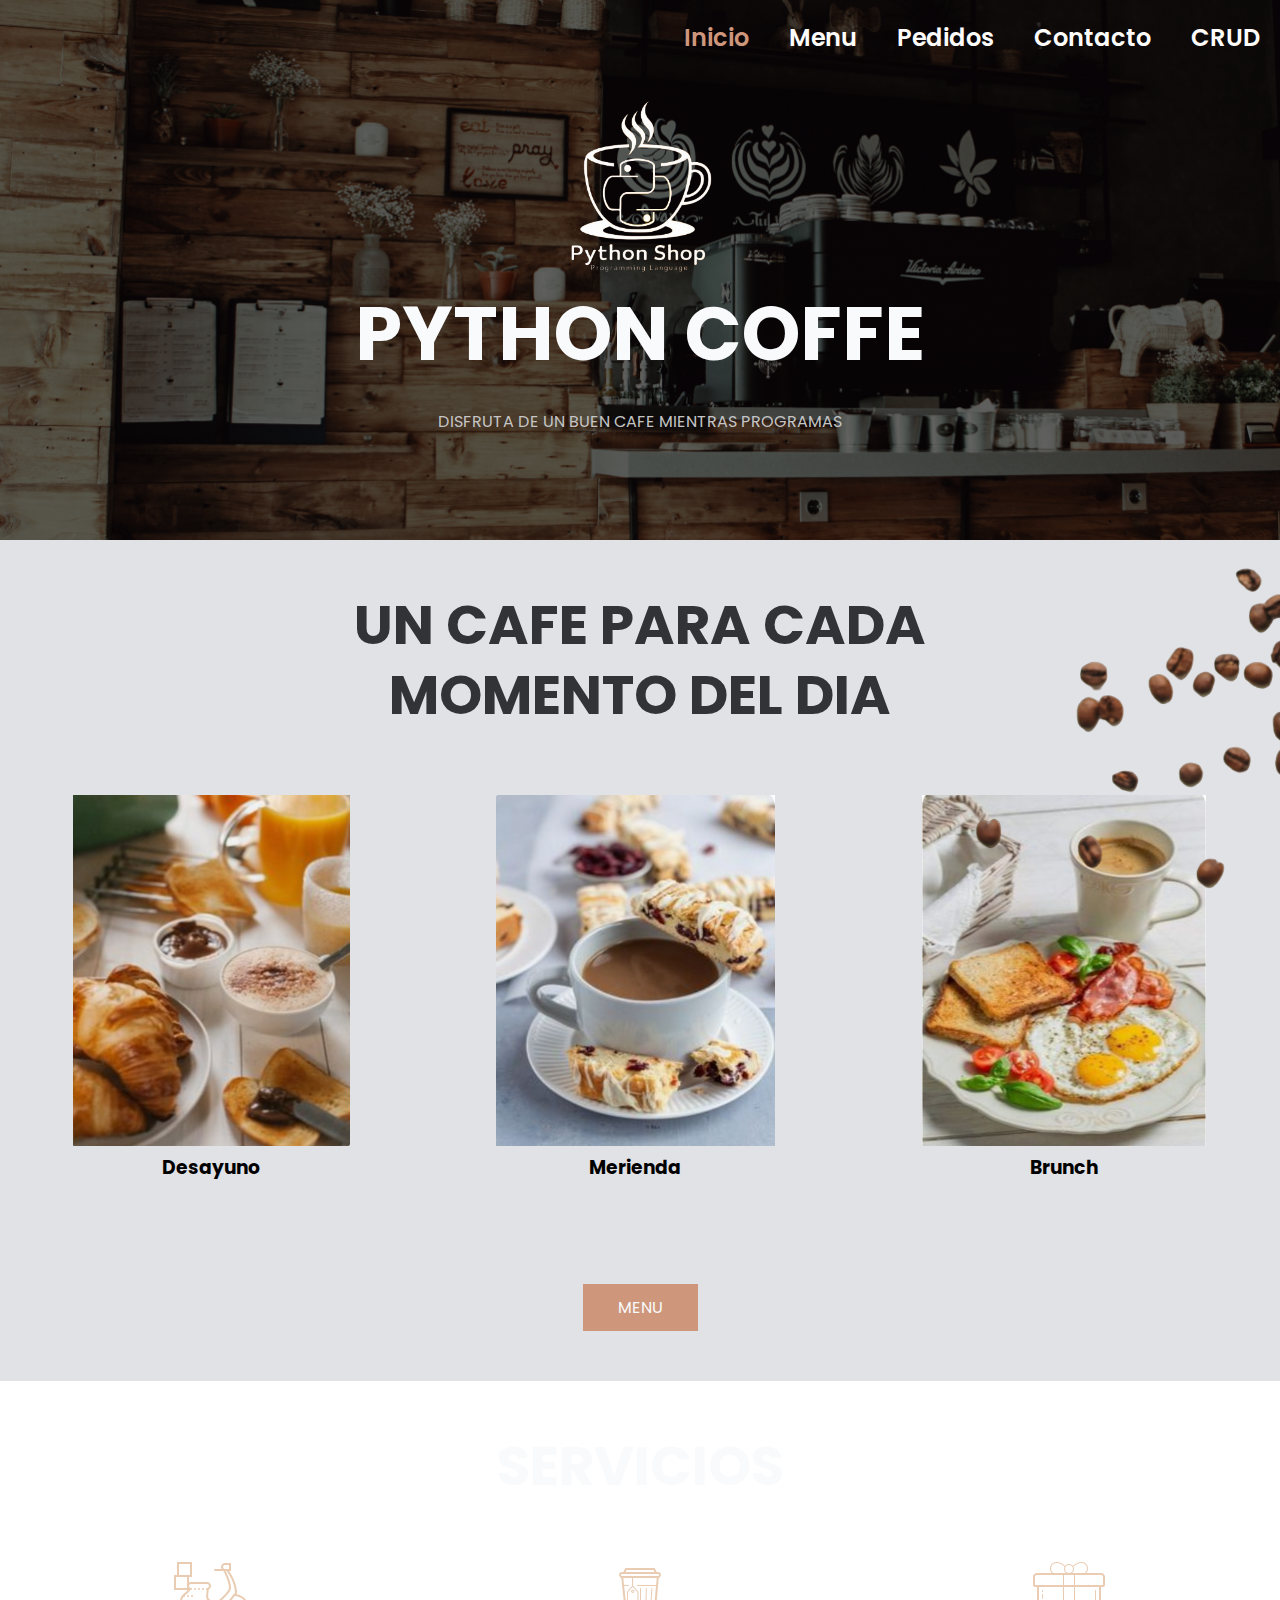
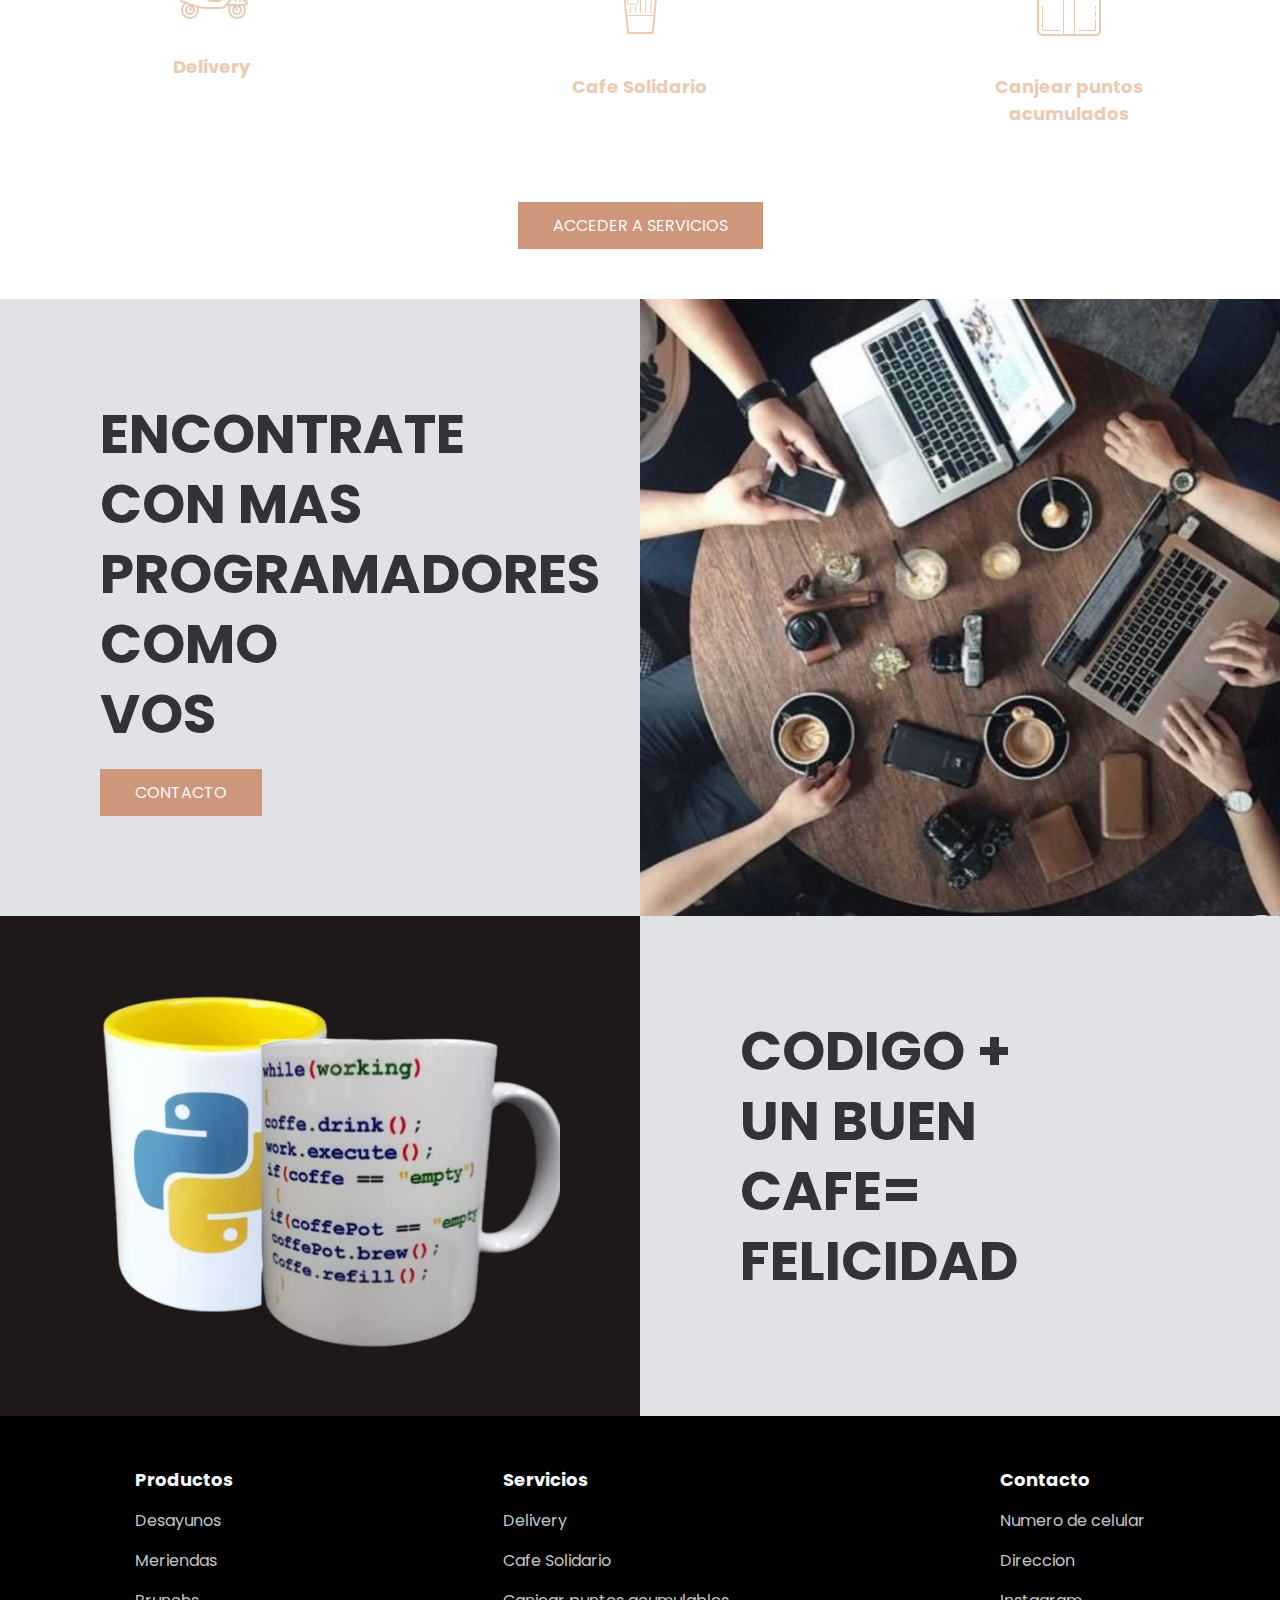
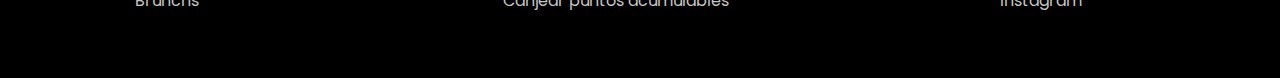
<file: Python Coffee/index.html>
<!DOCTYPE html>
<html lang="es">

<head>
    <meta charset="UTF-8">
    <meta http-equiv="X-UA-Compatible" content="IE-edge">
    <meta name="viewport" content="width=device-width, initial-scale=1.0">
    <link rel="icon" href="imagenes/coffe.ico">
    <title>Python Coffe</title>
    <link rel="stylesheet" href="css/estilos.css">
</head>

<body>

    <header class="header">

        <div class="menu container">
            <a href="#" class="logo"></a>
            <input type="checkbox" id="menu" />
            <label for="menu">
                <img src="imagenes/menu.png" class="menu-icono" alt="">
            </label>
            <nav class="navbar">
                <ul>
                    <li><a href="index.html" class="menu-color">Inicio</a></li>
                    <li><a href="menu.html">Menu</a></li>
                    <li><a href="pedidos.html">Pedidos</a></li>
                    <li><a href="contacto.html">Contacto</a></li>
                    <li><a href="CRUD/index.html">CRUD</a></li>
                </ul>
            </nav>
        </div>

        <div class="header-content container">
            <img src="imagenes/logo.png" class="menu-logo" alt="">
            <h1>Python Coffe</h1>
            <p>
                DISFRUTA DE UN BUEN CAFE MIENTRAS PROGRAMAS
            </p>

        </div>
    </header>

    <section class="coffee">
        <img class="coffee-img" src="imagenes/bg2.png" alt="">
        <div class="coffee-content container">
            <h2>Un cafe para cada momento del dia</h2>
            <br>
            <br>
            <div class="coffee-group">
                <div class="Desayuno">
                    <img src="imagenes/desayuno.jfif" alt="">
                    <h3>Desayuno</h3>

                </div>
                <div class="Merienda">
                    <img src="imagenes/merienda.jfif" alt="">
                    <h3>Merienda</h3>

                </div>
                <div class="Brunch">
                    <img src="imagenes/brunch.jfif" alt="">
                    <h3>Brunch</h3>

                </div>
            </div>
            <a href="menu.html" class="btn-1">Menu </a>
        </div>
    </section>

    <main class="services">
        <div class="services-content container">
            <h2>Servicios</h2>
            <div class="services-group">

                <div class="services-1">
                    <img src="imagenes/delivery.jfif" alt="">
                    <h3>Delivery</h3>
                </div>
                <div class="services-1">
                    <img src="imagenes/cafesolidario.jfif" alt="">
                    <h3>Cafe Solidario</h3>
                </div>
                <div class="services-1">
                    <img src="imagenes/canjearpuntos.png" alt="">
                    <h3>Canjear puntos acumulados</h3>
                </div>
            </div>

            <a href="pedidos.html" class="btn-1"> Acceder a Servicios</a>
        </div>
    </main>

    <section class="general">

        <div class="general-1">
            <h2> Encontrate con mas programadores como vos </h2>

            <a href="contacto.html" class="btn-1">Contacto</a>
        </div>
        <div class="general-2"></div>
    </section>

    <section class="general">
        <div class="general-3"></div>
        <div class="general-1">
            <h2> Codigo + Un buen Cafe= felicidad </h2>

        </div>
    </section>

    <footer class="footer">
        <div class="footer-content container">
            <div class="link">
                <h3>Productos</h3>
                <ul>
                    <li><a href="#">Desayunos</a></li>
                    <li><a href="#">Meriendas</a></li>
                    <li><a href="#">Brunchs</a></li>

                </ul>
            </div>
            <div class="link">
                <h3>Servicios</h3>
                <ul>
                    <li><a href="pedidos.html">Delivery</a></li>
                    <li><a href="pedidos.html">Cafe Solidario</a></li>
                    <li><a href="pedidos.html">Canjear puntos acumulables</a></li>

                </ul>
            </div>
            <div class="link">
                <h3>Contacto</h3>
                <ul>
                    <li><a href="#">Numero de celular</a></li>
                    <li><a href="#">Direccion</a></li>
                    <li><a href="#">Instagram</a></li>

                </ul>

            </div>
        </div>
    </footer>
</body>

</html>
</file>
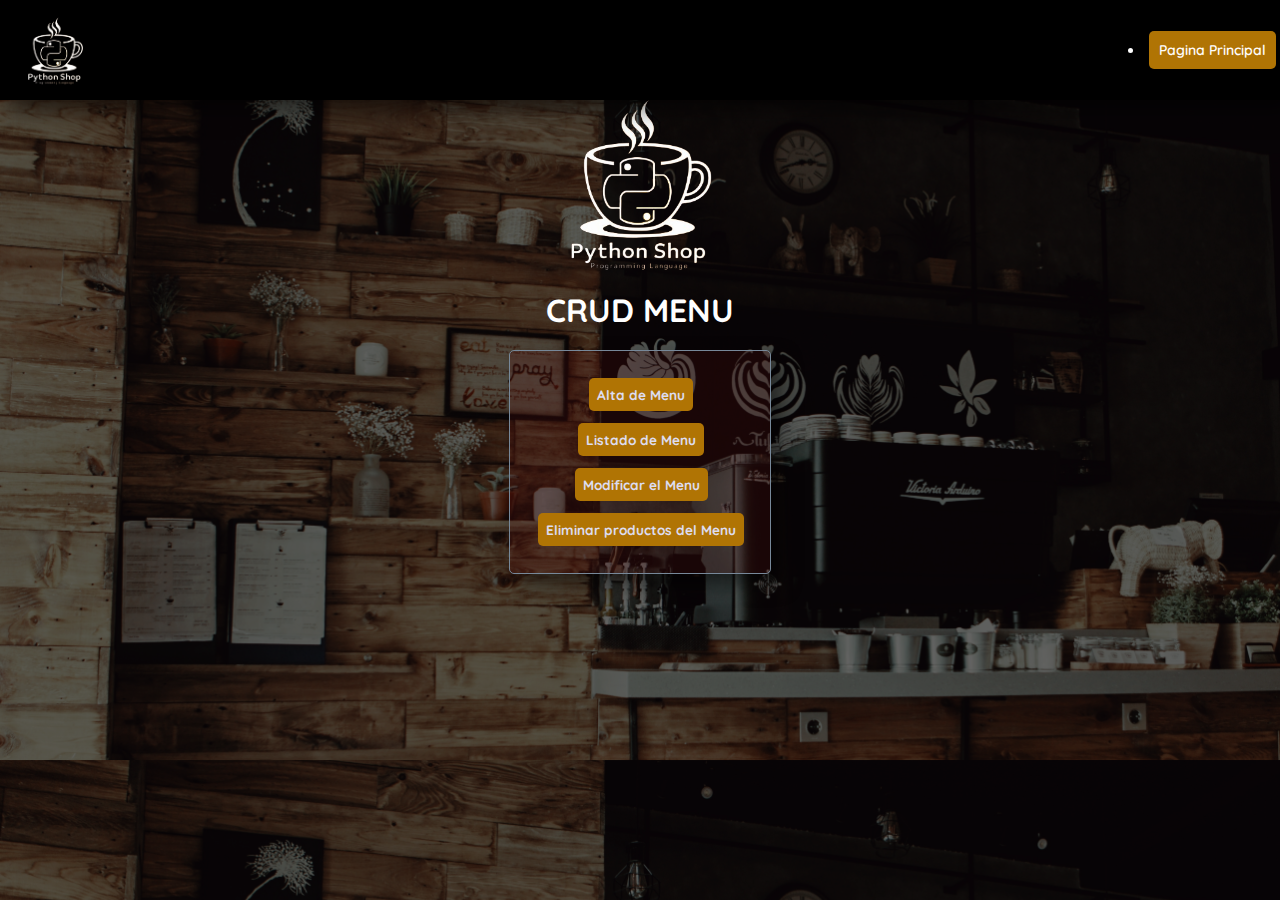
<file: Python Coffee/CRUD/index.html>
<!DOCTYPE html>
<html lang="es">

<head>
    <meta charset="UTF-8">
    <meta name="viewport" content="width=device-width, initial-scale=1.0">
    <title>Ejemplo de uso de la API 🚀</title>
    <link rel="stylesheet" href="./static/css/estilos.css">
</head>


<body>
    <header>
        <nav class="navbar-index ">
            <img class="logo-nav" src="../imagenes/logo.png" alt="logo agencia de aprendizaje">
            <nav class="navbar">
                <ul>
                    <li><a href="../index.html">Pagina Principal</a></li>
                    <!-- <li><a href="menu.html">Menu</a></li>
                    <li><a href="pedidos.html">Pedidos</a></li>
                    <li><a href="contacto.html" class="menu-color">Contacto</a></li> -->
                    
                </ul>
            </nav>
        </nav>
    </header>


    <div>
        <div class="logo-centrado">
            <img src="../imagenes/logo.png" alt="logo">
        </div>
        <h1>CRUD MENU</h1><br>
        <table>
            <tr>
                <td class="contenedor-centrado"><a href="altas.html">Alta de Menu</a></td>
            </tr>
            <tr>
                <td class="contenedor-centrado "><a href="listado.html">Listado de Menu</a></td>
            </tr>
            <tr>
                <td class="contenedor-centrado "><a href="modificaciones.html">Modificar el Menu</a></td>
            </tr>
            <tr>
                <td class="contenedor-centrado "><a href="listadoEliminar.html">Eliminar productos del Menu</a></td>
            </tr>
        </table>
</body>

</html>
</file>
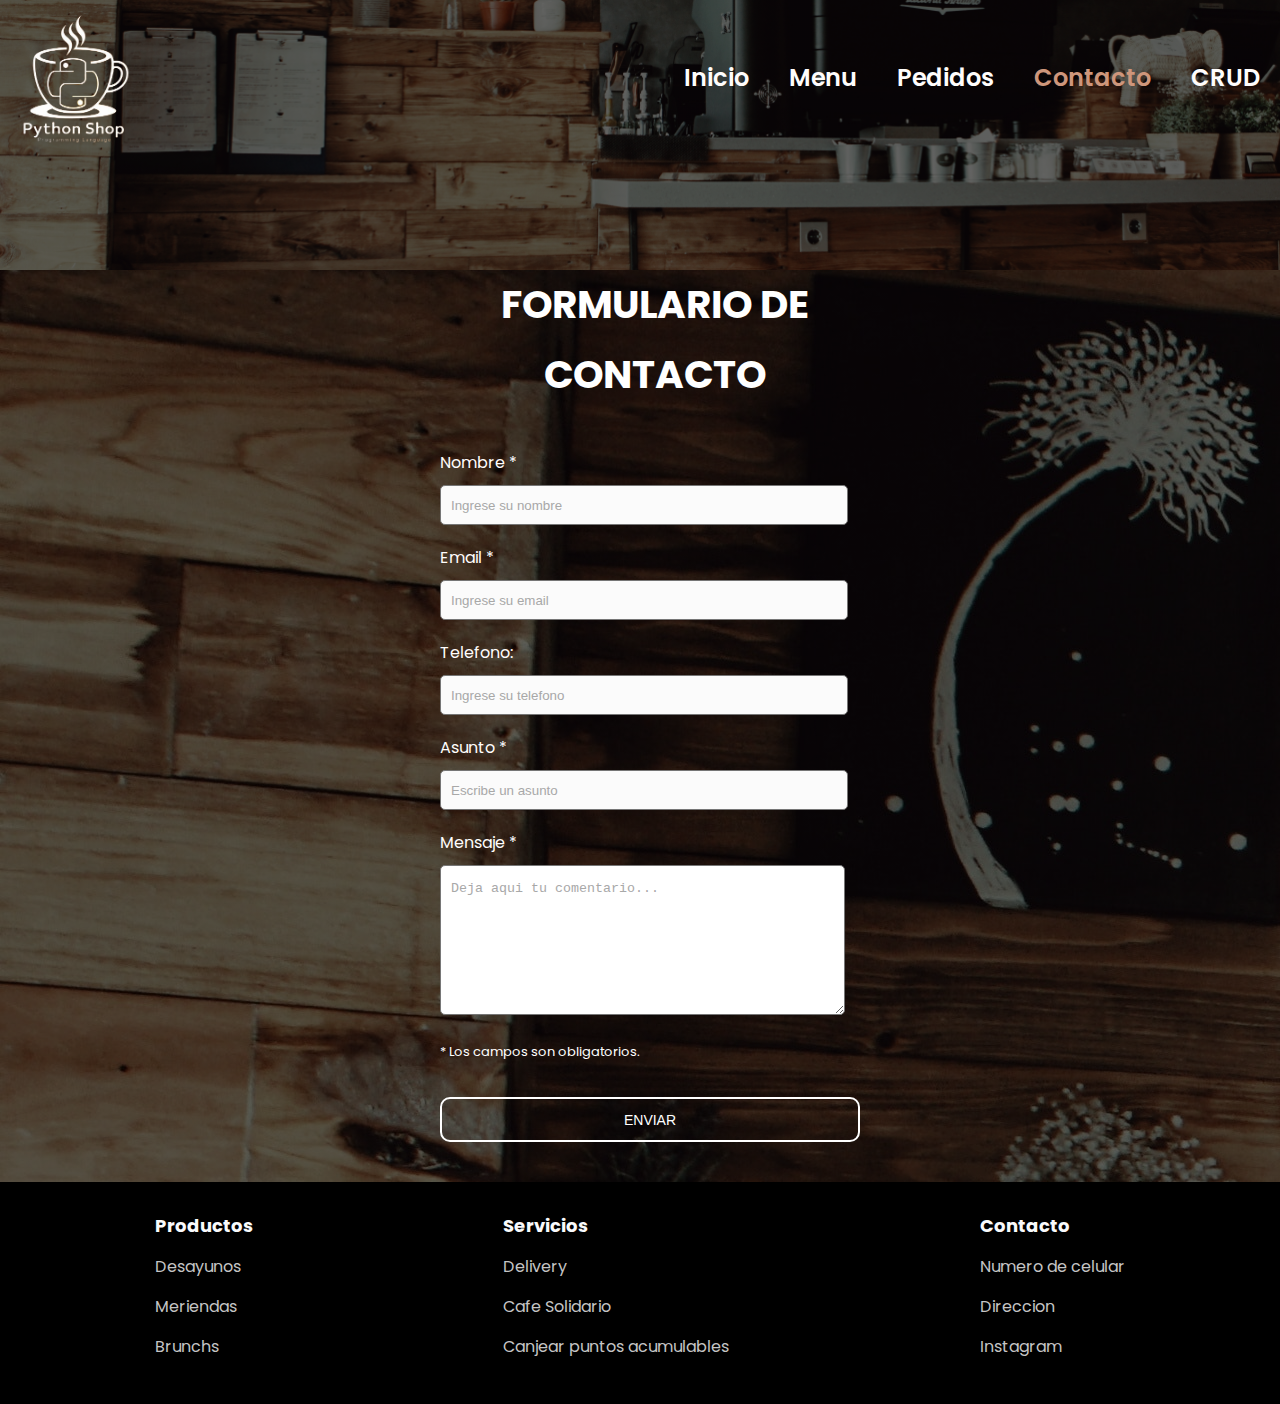
<file: Python Coffee/contacto.html>
<!DOCTYPE html>
<html lang="en">

<head>
    <meta charset="UTF-8">
    <meta http-equiv="X-UA-Compatible" content="IE=edge">
    <meta name="viewport" content="width=device-width, initial-scale=1.0">
    <link rel="icon" href="imagenes/coffe.ico">
    <title>Python Coffe</title>
    <link rel="stylesheet" href="css/estilos.css">
    <link rel="stylesheet" href="css/contacto.css">
</head>

<body>

    <header class="header">

        <div class="menu container">
            <img src="imagenes/logo.png" class="menu-logo" alt="">

            <input type="checkbox" id="menu" />
            <label for="menu">

            </label>
            <nav class="navbar">
                <ul>
                    <li><a href="index.html">Inicio</a></li>
                    <li><a href="menu.html">Menu</a></li>
                    <li><a href="pedidos.html">Pedidos</a></li>
                    <li><a href="contacto.html" class="menu-color">Contacto</a></li>
                    <li><a href="CRUD/index.html">CRUD</a></li>
                </ul>
            </nav>
        </div>


    </header>

    <main>
        <div class="formulario">
            <h2>Formulario de contacto</h1>
                <form name="contacto" action="https://formspree.io/f/moqgzdbw" method="post">
                  
                        <label for="nombre">Nombre
                            <span class="obligatorio">*</span>
                        </label>
                        <input type="text" name="nombre" maxlength="15" id="nombre" required="obligatorio" placeholder="Ingrese su nombre">

                        <label for="email">Email
                            <span class="obligatorio">*</span>
                        </label>
                        <input type="email" name="correo" id="correo" required="obligatorio" placeholder="Ingrese su email">
                
                        <label for="telefono">Telefono: </label>
                        <input name="telefono" placeholder="Ingrese su telefono" id="telefono" type="tel">

                        <label for="asunto">Asunto
                            <span class="obligatorio">*</span>
                        </label>
                        <input type="text" name="asunto" id="asunto" required="obligatorio" placeholder="Escribe un asunto" maxlength="50">

                        <label for="mensaje">Mensaje
                            <span class="obligatorio">*</span>
                        </label>
                        <textarea name="mensaje" class="mensaje" id="mensaje" required="obligatorio" placeholder="Deja aqui tu comentario..."></textarea>

                    <p class="aviso">
                        <span class="obligatorio"> </span> * Los campos son obligatorios.
                    </p>

                    <br>
                    <p id="validacion"></p>
                    <button type="button" name="enviar" id="enviar"  onclick="validacionContacto()">
                        <p>Enviar</p>
                    </button>

                </form>
        </div>
    </main>
    <script src="js/validacionContacto.js"></script>
    <footer class="footer">
        <div class="footer-content container">
            <div class="link">
                <h3>Productos</h3>
                <ul>
                    <li><a href="#">Desayunos</a></li>
                    <li><a href="#">Meriendas</a></li>
                    <li><a href="#">Brunchs</a></li>
                </ul>
            </div>
            <div class="link">
                <h3>Servicios</h3>
                <ul>
                    <li><a href="pedidos.html">Delivery</a></li>
                    <li><a href="pedidos.html">Cafe Solidario</a></li>
                    <li><a href="pedidos.html">Canjear puntos acumulables</a></li>
                </ul>
            </div>
            <div class="link">
                <h3>Contacto</h3>
                <ul>
                    <li><a href="#">Numero de celular</a></li>
                    <li><a href="#">Direccion</a></li>
                    <li><a href="#">Instagram</a></li>
                </ul>
            </div>
        </div>
    </footer>
</body>

</html>
</file>
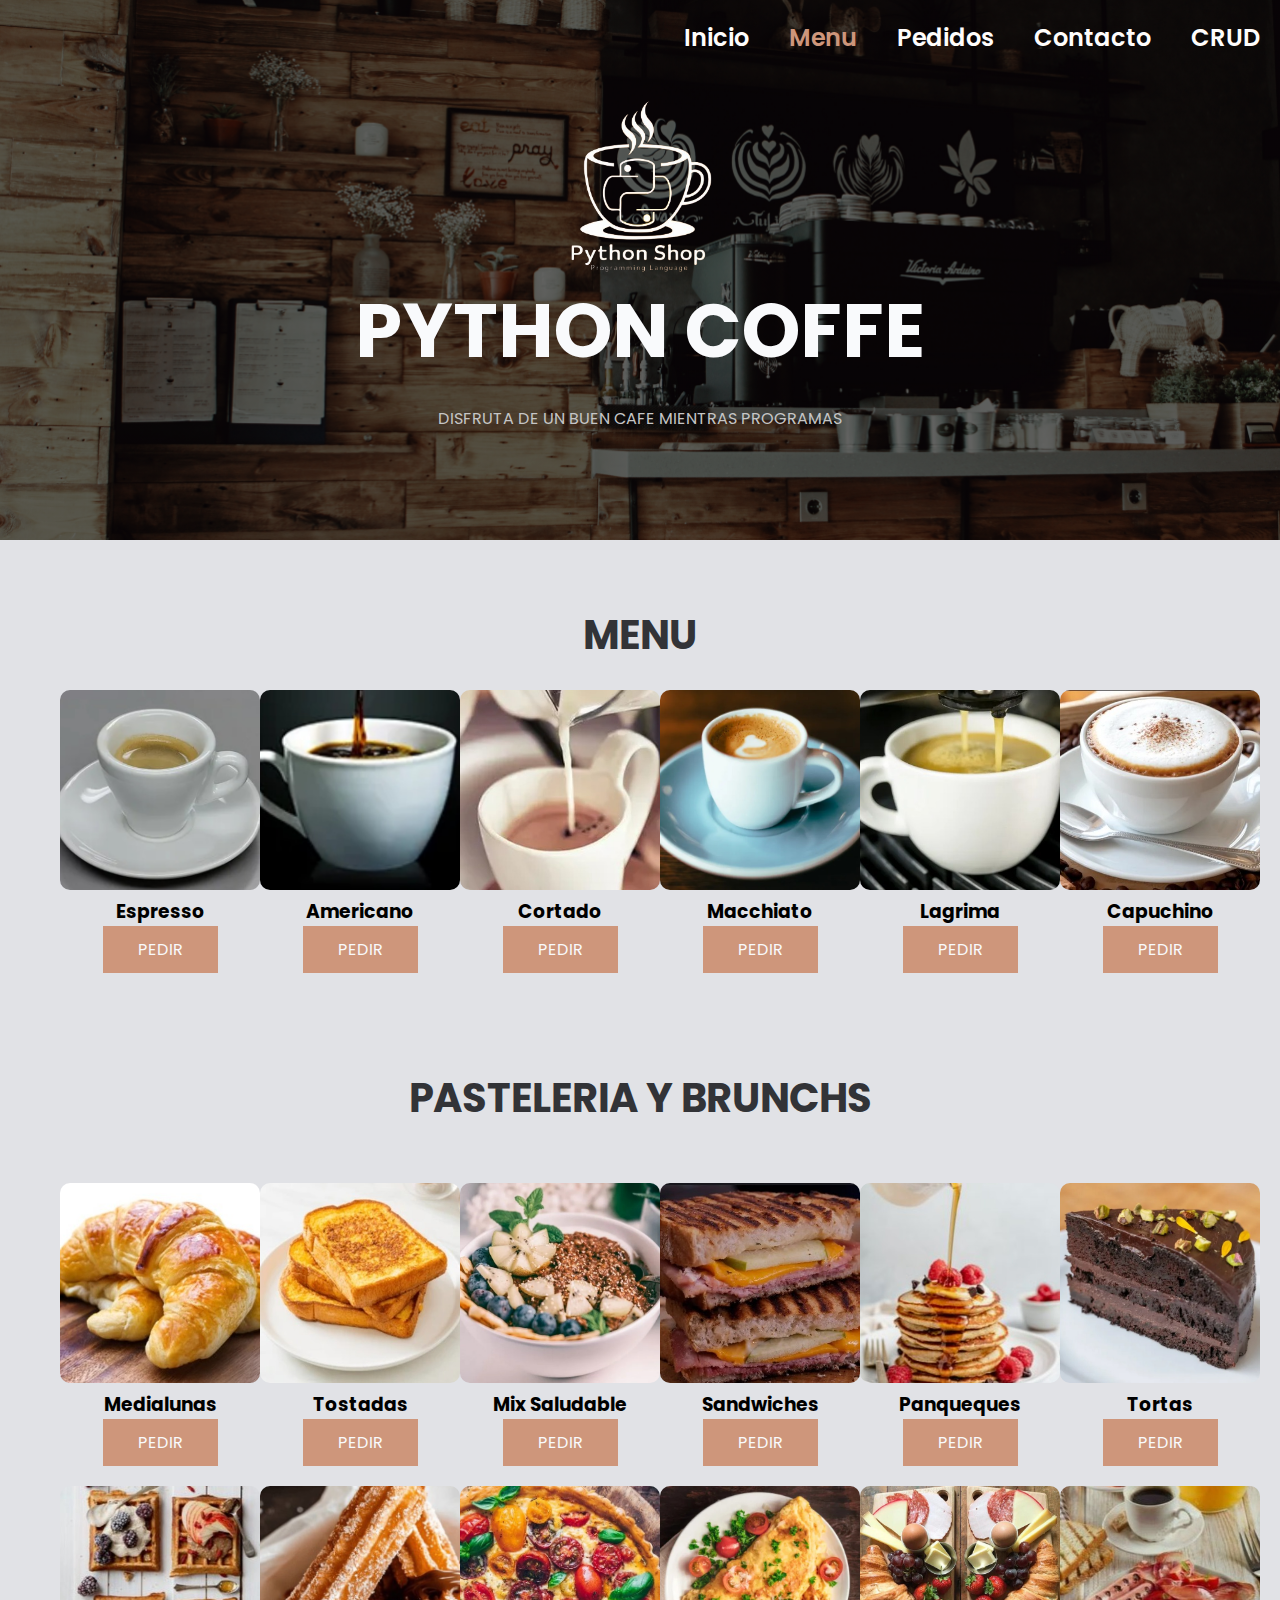
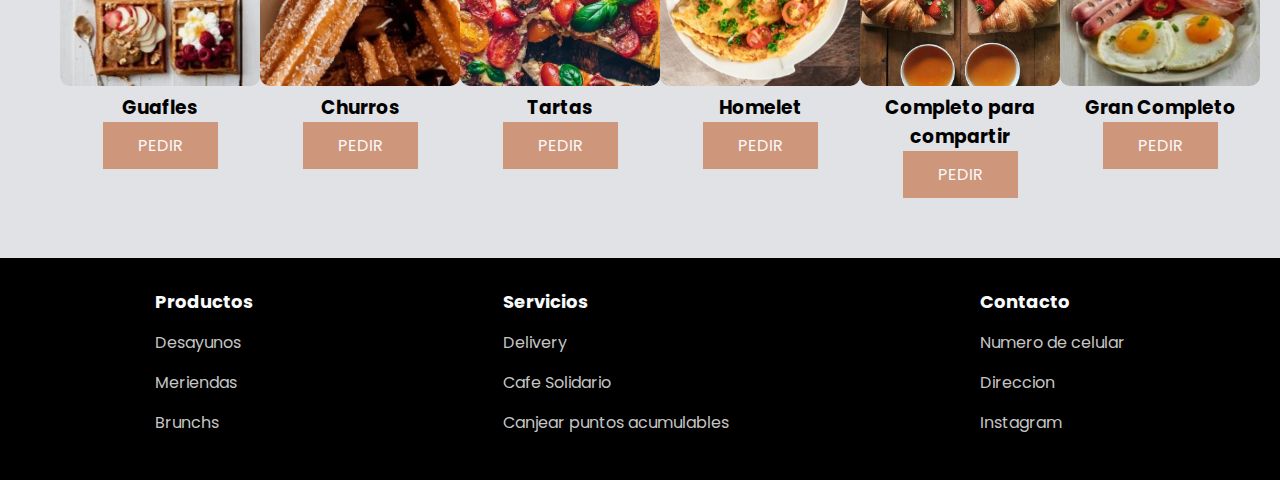
<file: Python Coffee/menu.html>
<!DOCTYPE html>
<html lang="es">

<head>
    <meta charset="UTF-8">
    <meta http-equiv="X-UA-Compatible" content="IE-edge">
    <meta name="viewport" content="width=device-width, initial-scale=1.0">
    <link rel="icon" href="imagenes/coffe.ico">
    <title>Python Coffe</title>
    <link rel="stylesheet" href="css/menu.css">
</head>

<body>

    <header class="header">

        <div class="menu container">
            <a href="#" class="logo"></a>
            <input type="checkbox" id="menu" />
            <label for="menu">
                <img src="imagenes/menu.png" class="menu-icono" alt="">
            </label>
            <nav class="navbar">
                <ul>
                    <li><a href="index.html">Inicio</a></li>
                    <li><a href="menu.html" class="menu-color">Menu</a></li>
                    <li><a href="pedidos.html">Pedidos</a></li>
                    <li><a href="contacto.html">Contacto</a></li>
                    <li><a href="CRUD/index.html">CRUD</a></li>
                </ul>
            </nav>
        </div>

        <div class="header-content container">
            <img src="imagenes/logo.png" class="menu-logo" alt="">
            <h1>Python Coffe</h1>
            <p>
                DISFRUTA DE UN BUEN CAFE MIENTRAS PROGRAMAS
            </p>
        </div>
    </header>


    <section id="coffee">
        <div class="coffee-content container">
            <h2>Menu </h2>
            <div class="coffee-group">
                <div class="Desayuno">
                    <img src="imagenes/espreso.jfif" alt="">
                    <h3>Espresso</h3>
                    <a href="pedidos.html?cafe=cafe1" class="btn-1">Pedir</a>

                </div>
                <div class="Desayuno">
                    <img src="imagenes/americano.jfif" alt="">
                    <h3>Americano</h3>
                    <a href="pedidos.html?cafe=cafe2" class="btn-1">Pedir</a>
                </div>
                <div class="Desayuno">
                    <img src="imagenes/cortado.jfif" alt="">
                    <h3>Cortado </h3>
                    <a href="pedidos.html?cafe=cafe3" class="btn-1">Pedir</a>

                </div>
                <div class="Desayuno">
                    <img src="imagenes/machiato.jfif" alt="">
                    <h3>Macchiato</h3>
                    <a href="pedidos.html?cafe=cafe4" class="btn-1">Pedir</a>

                </div>
                <div class="Desayuno">
                    <img src="imagenes/lagrima.jfif" alt="">
                    <h3>Lagrima</h3>
                    <a href="pedidos.html?cafe=cafe5" class="btn-1">Pedir</a>
                </div>
                <div class="Desayuno">
                    <img src="imagenes/capuchino.jfif" alt="">
                    <h3>Capuchino </h3>
                    <a href="pedidos.html?cafe=cafe6" class="btn-1">Pedir</a>

                </div>
            </div>

        </div>
    </section>

    <section id="coffee-group1">
        <div class="coffee-group1 container">
            <h2>PASTELERIA Y BRUNCHS</h2>
            <div class="coffee-masas">
                <div class="masas">
                    <img src="imagenes/Medialunas.jfif" alt="">
                    <h3>Medialunas</h3>
                    <a href="pedidos.html?com=com1" class="btn-1">Pedir</a>
                </div>
                <div class="masas">
                    <img src="imagenes/tostadas.jfif" alt="">
                    <h3>Tostadas</h3>
                    <a href="pedidos.html?com=com2" class="btn-1">Pedir</a>
                </div>
                <div class="masas">
                    <img src="imagenes/mix saludable.jfif" alt="">
                    <h3>Mix Saludable </h3>
                    <a href="pedidos.html?com=com3" class="btn-1">Pedir</a>
                </div>
                <div class="masas">
                    <img src="imagenes/tostados.jfif" alt="">
                    <h3>Sandwiches</h3>
                    <a href="pedidos.html?com=com4" class="btn-1">Pedir</a>

                </div>
                <div class="masas">
                    <img src="imagenes/panqueques.jfif" alt="">
                    <h3>Panqueques</h3>
                    <a href="pedidos.html?com=com5" class="btn-1">Pedir</a>
                </div>
                <div class="masas">
                    <img src="imagenes/tortas.jfif" alt="">
                    <h3>Tortas </h3>
                    <a href="pedidos.html?com=com6" class="btn-1">Pedir</a>
                </div>
                <div class="masas">
                    <img src="imagenes/guafles.jfif" alt="">
                    <h3>Guafles</h3>
                    <a href="pedidos.html?com=com7" class="btn-1">Pedir</a>

                </div>
                <div class="masas">
                    <img src="imagenes/churros.jfif" alt="">
                    <h3>Churros</h3>
                    <a href="pedidos.html?com=com8" class="btn-1">Pedir</a>
                </div>
                <div class="masas">
                    <img src="imagenes/tarta.jfif" alt="">
                    <h3>Tartas</h3>
                    <a href="pedidos.html?com=com9" class="btn-1">Pedir</a>

                </div>
                <div class="masas">
                    <img src="imagenes/homelet.jfif" alt="">
                    <h3>Homelet</h3>
                    <a href="pedidos.html?com=com10" class="btn-1">Pedir</a>

                </div>
                <div class="masas">
                    <img src="imagenes/completo para compartir.jfif" alt="">
                    <h3>Completo para compartir</h3>
                    <a href="pedidos.html?com=com11" class="btn-1">Pedir</a>
                </div>
                <div class="masas">
                    <img src="imagenes/gran completo.jfif" alt="">
                    <h3>Gran Completo</h3>
                    <a href="pedidos.html?com=com12" class="btn-1">Pedir</a>
                </div>

            </div>
        </div>

    </section>

    <footer class="footer">
        <div class="footer-content container">
            <div class="link">
                <h3>Productos</h3>
                <ul>
                    <li><a href="#">Desayunos</a></li>
                    <li><a href="#">Meriendas</a></li>
                    <li><a href="#">Brunchs</a></li>

                </ul>
            </div>
            <div class="link">
                <h3>Servicios</h3>
                <ul>
                    <li><a href="#">Delivery</a></li>
                    <li><a href="#">Cafe Solidario</a></li>
                    <li><a href="#">Canjear puntos acumulables</a></li>

                </ul>
            </div>
            <div class="link">
                <h3>Contacto</h3>
                <ul>
                    <li><a href="#">Numero de celular</a></li>
                    <li><a href="#">Direccion</a></li>
                    <li><a href="#">Instagram</a></li>

                </ul>

            </div>
        </div>
    </footer>
</body>

</html>
</file>
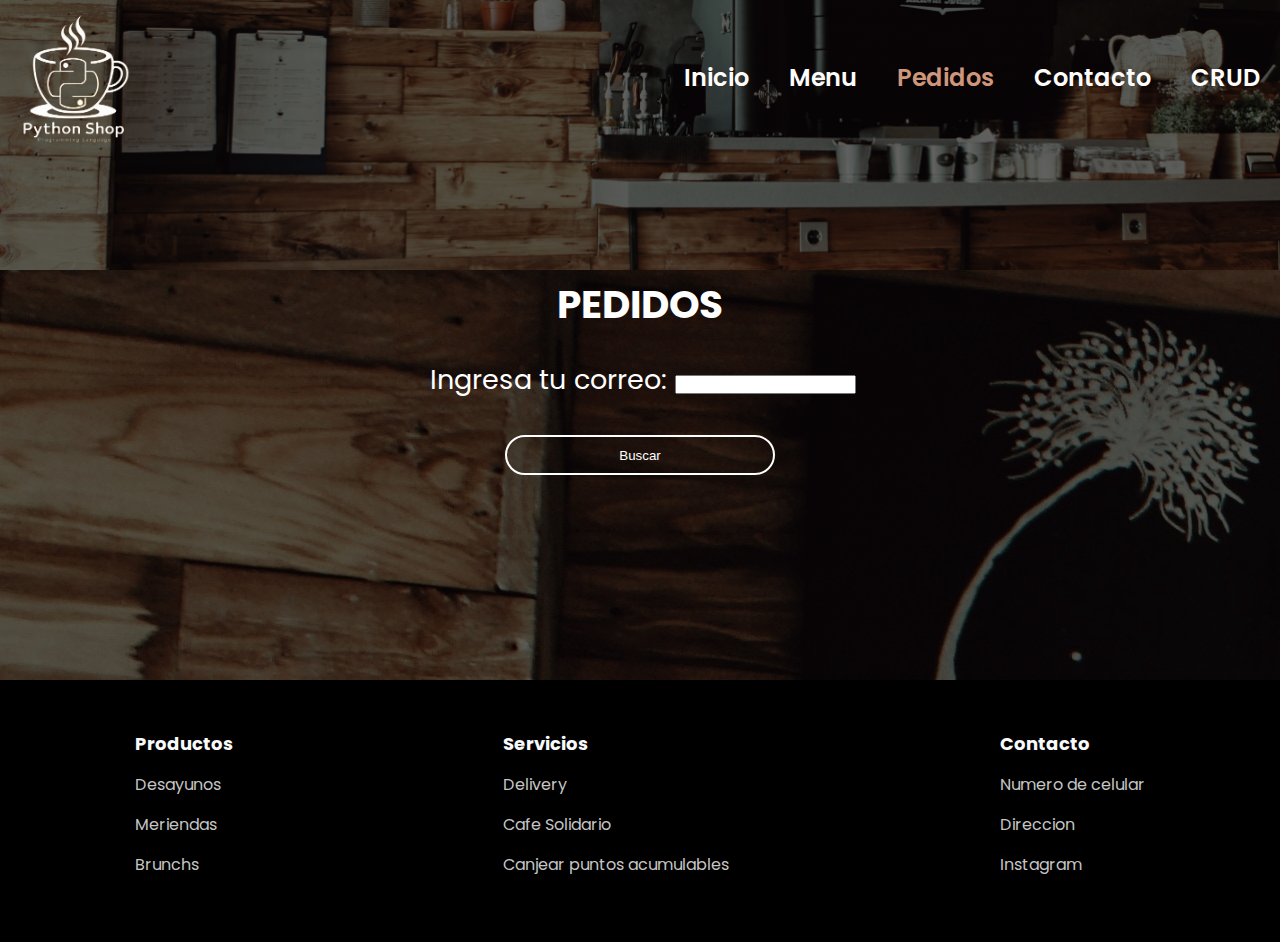
<file: Python Coffee/pedidos.html>
<!DOCTYPE html>
<html lang="en">

<head>
    <meta charset="UTF-8">
    <meta http-equiv="X-UA-Compatible" content="IE=edge">
    <meta name="viewport" content="width=device-width, initial-scale=1.0">
    <link rel="icon" href="imagenes/coffe.ico">
    <title>Python Coffe</title>
    <link rel="stylesheet" href="css/estilos.css">
    <link rel="stylesheet" href="css/pedidos.css">
    <link rel="stylesheet"
        href="https://fonts.googleapis.com/css2?family=Poppins:ital,wght@400;500,600;800&display=swap">
</head>

<body>

    <header class="header">

        <div class="menu container">
            <img src="imagenes/logo.png" class="menu-logo" alt="">

            <input type="checkbox" id="menu" />
            <label for="menu">

            </label>
            <nav class="navbar">
                <ul>
                    <li><a href="index.html">Inicio</a></li>
                    <li><a href="menu.html">Menu</a></li>
                    <li><a href="pedidos.html" class="menu-color">Pedidos</a></li>
                    <li><a href="contacto.html">Contacto</a></li>
                    <li><a href="CRUD/index.html">CRUD</a></li>
                </ul>
            </nav>
        </div>


    </header>

    <main>
        <div class="formulario">
            <div class="cliente">
                <h2 id="saludo">Pedidos</h2>
                <form name="busquedadcorreo" style="text-align: center;">
                    <label for="correob">Ingresa tu correo:</label>
                    <input name="correob" placeholder="" id="correob" type="emailb"><br><br>
                    <input type="button" id="buscarcorreo" class="confirmarPedido" value="Buscar" onclick="buscarCorreo()" style="display: block;">
                </form>
                <p id="clienteStatus" style="margin-bottom: 20%;"></p>
                <input type="button" id="rebuscarcorreo" class="confirmarPedido" value="Buscar otro correo" onclick="reingresarCorreo()" style="display: none; ">
                <div class="clientePanel" style="display: none;">
                    <input type="button" id="addpedido" class="confirmarPedido" value="Realizar pedido" onclick="realizarPedidos()">
                    <input type="button" id="viewpedido" class="confirmarPedido" value="Ver mis pedidos" onclick="verPedidos()">
                    <input type="button" id="modcliente" class="confirmarPedido" value="Editar mis datos" onclick="editarDatos()">
                    <input type="button" id="desc" class="confirmarPedido" value="Desconectarme" onclick="desconectar()">
                    
                </div> 
            </div>
            <div class="rpedido" style="display: none;">
                <h2>Realizar pedido</h2>
                <form name="pedidos" enctype="multipart/form-data" method="POST">
                    <fieldset>
                        <legend> Datos de Envio </legend>
                        <div class="datosE">
                            <label for="nombre">Nombre: </label>
                            <input required name="nombre" placeholder="Ingrese su nombre" id="nombre" type="text"
                                maxlength="15">

                            <label for="apellido">Apellido: </label>
                            <input required name="apellido" placeholder="Ingrese su nombre" id="apellido" type="text"
                                maxlength="15">

                            <label for="telefono">Telefono: </label>
                            <input required name="telefono" placeholder="Ingrese su telefono" id="telefono" type="tel">

                            <label for="correo">Email:</label>
                            <input required name="correo" placeholder="Ingrese su email" id="correo" type="email">

                            <label for="calle">Direccion:</label>
                            <input required name="calle" placeholder="Ingrese su direccion" id="calle" type="text"
                                maxlength="30">

                            <label for="cp">Codigo Postal:</label>
                            <input required name="cp" placeholder="Ingrese su codigo postal" id="cp" type="text">

                        </div>
                    </fieldset>
                    <fieldset>
                        <legend> Pedido </legend>
                        <div class="pedidocafe">
                            <label for="cafe">Cafe:</label>
                            <select id="cafe" name="cafe" required>
                                <option value="nonsel">Seleccionar</option>
                                <option value="cafe1">Espresso</option>
                                <option value="cafe2">Americano</option>
                                <option value="cafe3">Cortado</option>
                                <option value="cafe4">Macchiato</option>
                                <option value="cafe5">Lagrima</option>
                                <option value="cafe6">Capuchino</option>
                            </select>
                            <label for="cafecnt">Cantidad:</label>
                            <input type="number" id="cafecnt" name="cafecnt" value="1" min="1" max="10" required>
                        </div>
                        <hr>
                        <label for="plato">AÑADIR</label>
                        <hr>
                        <div class="allPlatos">
                            <input type="checkbox" id="cbox" name="plato" value="com1"> Medialunas
                            <input type="checkbox" id="cbox" name="plato" value="com2"> Tostadas
                            <input type="checkbox" id="cbox" name="plato" value="com3"> Mix Saludable
                            <input type="checkbox" id="cbox" name="plato" value="com4"> Sandwiches
                            <input type="checkbox" id="cbox" name="plato" value="com5"> Panqueques
                            <input type="checkbox" id="cbox" name="plato" value="com6"> Tortas
                            <input type="checkbox" id="cbox" name="plato" value="com7"> Guafles
                            <input type="checkbox" id="cbox" name="plato" value="com8"> Churros
                            <input type="checkbox" id="cbox" name="plato" value="com9"> Tartas
                            <input type="checkbox" id="cbox" name="plato" value="com10"> Homelet
                            <input type="checkbox" id="cbox" name="plato" value="com11"> Completo para compartir
                            <input type="checkbox" id="cbox" name="plato" value="com12"> Gran Completo
                        </div>
                        <hr>
                        <div class="pago">
                            <label for="metpag">Metodo de Pago: </label>
                            <input type="radio" name="metpago" value="credcard" checked>Tarjeta de Credito
                            <input type="radio" name="metpago" value="debcard">Tarjeta de Debito
                        </div>
                        <hr>
                        <div class="comentarios-container"></div>
                        <label for="comentarios">Comentarios:</label><br>
                        <textarea id="comentarios" name="comentarios" rows="4" maxlength="380"></textarea>
            </div>
            </fieldset>

            <p id="validacion"></p>
            <input type="button" id="validPedido" class="confirmarPedido" value="CONFIRMAR PEDIDO" onclick="validarPedidos()" style="display: none;">
            <br>
            </form>
            
            <div class="mcliente" style="display: none;">
                <h2>Modificar Datos</h2>
                <form name="moddatos" enctype="multipart/form-data" method="POST">
                    <fieldset>
                        <legend> Datos de Envio </legend>
                        <div class="datosE">
                            <label for="nombre">Nombre: </label>
                            <input required name="nombre" placeholder="Ingrese su nombre" id="enombre" type="text"
                                maxlength="15">

                            <label for="apellido">Apellido: </label>
                            <input required name="apellido" placeholder="Ingrese su nombre" id="eapellido" type="text"
                                maxlength="15">

                            <label for="telefono">Telefono: </label>
                            <input required name="telefono" placeholder="Ingrese su telefono" id="etelefono" type="tel">

                            <label for="correo">Email:</label>
                            <input required name="correo" placeholder="Ingrese su email" id="ecorreo" type="email">

                            <label for="calle">Direccion:</label>
                            <input required name="calle" placeholder="Ingrese su direccion" id="ecalle" type="text"
                                maxlength="30">

                            <label for="cp">Codigo Postal:</label>
                            <input required name="cp" placeholder="Ingrese su codigo postal" id="ecp" type="text">
                        </div>
                    </fieldset>
                    <p id="validaciondatos"></p>
                    <input type="button" id="moddatos" class="confirmarPedido" value="MODIFICAR DATOS" onclick="modificarDatos()" style="display: none;">
                    <br>
                </form>
            </div>
            
        </div>
    </main>
    <script src="js/validacionPedidos.js"></script>
    <footer class="footer">
        <div class="footer-content container">
            <div class="link">
                <h3>Productos</h3>
                <ul>
                    <li><a href="#">Desayunos</a></li>
                    <li><a href="#">Meriendas</a></li>
                    <li><a href="#">Brunchs</a></li>
                </ul>
            </div>
            <div class="link">
                <h3>Servicios</h3>
                <ul>
                    <li><a href="#">Delivery</a></li>
                    <li><a href="#">Cafe Solidario</a></li>
                    <li><a href="#">Canjear puntos acumulables</a></li>
                </ul>
            </div>
            <div class="link">
                <h3>Contacto</h3>
                <ul>
                    <li><a href="#">Numero de celular</a></li>
                    <li><a href="#">Direccion</a></li>
                    <li><a href="#">Instagram</a></li>
                </ul>
            </div>
        </div>
    </footer>
</body>

</html>
</file>
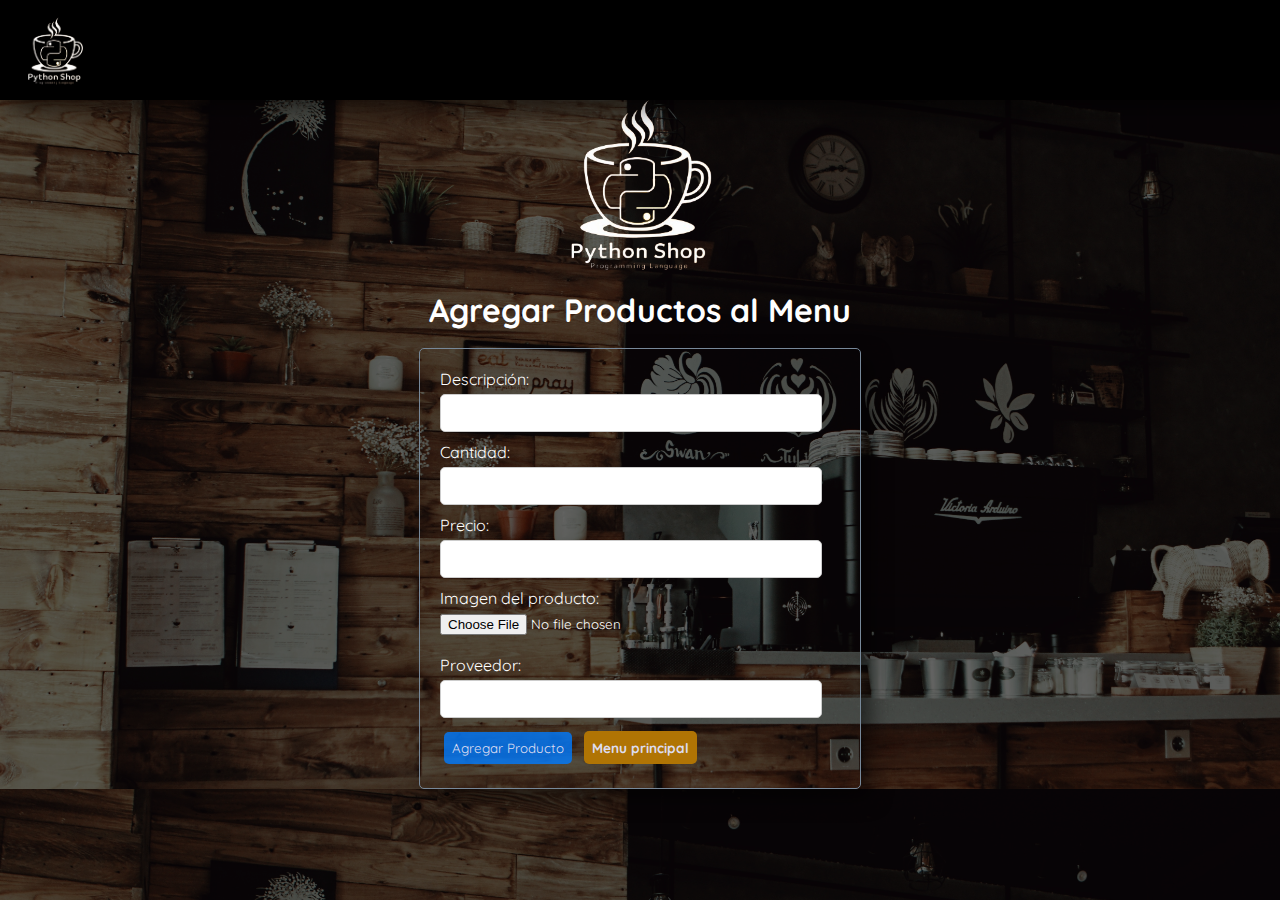
<file: Python Coffee/CRUD/altas.html>
<!DOCTYPE html>
<html lang="es">

<head>
    <meta charset="UTF-8">
    <meta http-equiv="X-UA-Compatible" content="IE=edge">
    <meta name="viewport" content="width=device-width, initial-scale=1.0">
    <title>Agregar producto 🚀</title>
    <link rel="stylesheet" href="./static/css/estilos.css">
</head>

<body>
    <header>
        <nav class="navbar-index ">
            <img class="logo-nav" src="../imagenes/logo.png" alt="logo">
        </nav>
    </header>

    <div class="logo-centrado">
        <img src="../imagenes/logo.png" alt="logo">
    </div>
    <h1>Agregar Productos al Menu</h1><br>

    <!--enctype="multipart/form-data" es necesario para enviar archivos al back.-->
    <form id="formulario" enctype="multipart/form-data">
        
        <label for="descripcion">Descripción:</label>
        <input type="text" id="descripcion" name="descripcion" required><br>

        <label for="cantidad">Cantidad:</label>
        <input type="number" id="cantidad" name="cantidad" required><br>

        <label for="precio">Precio:</label>
        <input type="number" step="0.01" id="precio" name="precio" required><br>

        <label for="imagenProducto">Imagen del producto:</label>
        <input type="file" id="imagenProducto" name="imagen">

        <br><br>
        <label for="proveedorProducto">Proveedor:</label>
        <input type="text" id="proveedorProducto" name="proveedor">
        
        <button type="submit">Agregar Producto</button>
        <a href="index.html">Menu principal</a>
    </form>

   
    <script>
        const URL = "https://rodriv33.pythonanywhere.com/"

        //Al subir al servidor, deberá utilizarse la siguiente ruta. USUARIO debe ser reemplazado por el nombre de usuario de Pythonanywhere
        //const URL = "https://USUARIO.pythonanywhere.com/"
        

        // Capturamos el evento de envío del formulario
        document.getElementById('formulario').addEventListener('submit', function (event) {
            event.preventDefault(); // Evitamos que se envie el form 

            var formData = new FormData(this);
    
            // Realizamos la solicitud POST al servidor
            fetch(URL + 'productos', {
                method: 'POST',
                body: formData // Aquí enviamos formData. Dado que formData puede contener archivos, no se utiliza JSON.
            })

            //Después de realizar la solicitud POST, se utiliza el método then() para manejar la respuesta del servidor.
            .then(function (response) {
                    if (response.ok) { 
                        //Si la respuesta es exitosa, convierte los datos de la respuesta a formato JSON.
                        return response.json(); 
                    } else {
                        // Si hubo un error, lanzar explícitamente una excepción
                        // para ser "catcheada" más adelante
                        throw new Error('Error al agregar el producto.');
                    }
            })

                //Respuesta OK, muestra una alerta informando que el producto se agregó correctamente y limpia los campos del formulario para que puedan ser utilizados para un nuevo producto.
                .then(function (data) {
                    alert('Producto agregado correctamente.');
                })

                // En caso de error, mostramos una alerta con un mensaje de error.
                .catch(function (error) {
                    alert('Error al agregar el producto.');
                })

                // Limpiar el formulario en ambos casos (éxito o error)
                // .finally(function () {
                //     document.getElementById('descripcion').value = "";
                //     document.getElementById('cantidad').value = "";
                //     document.getElementById('precio').value = "";
                //     document.getElementById('imagenProducto').value = "";
                //     document.getElementById('proveedorProducto').value = "";
                // });


                .finally(function () {
                    document.getElementById('nombre').value = "";
                    document.getElementById('stock').value = "";
                    document.getElementById('precio').value = "";
                    // document.getElementById('imagenProducto').value = "";
                    // document.getElementById('proveedorProducto').value = "";
                });
        })
    </script>
</body>

</html>
</file>
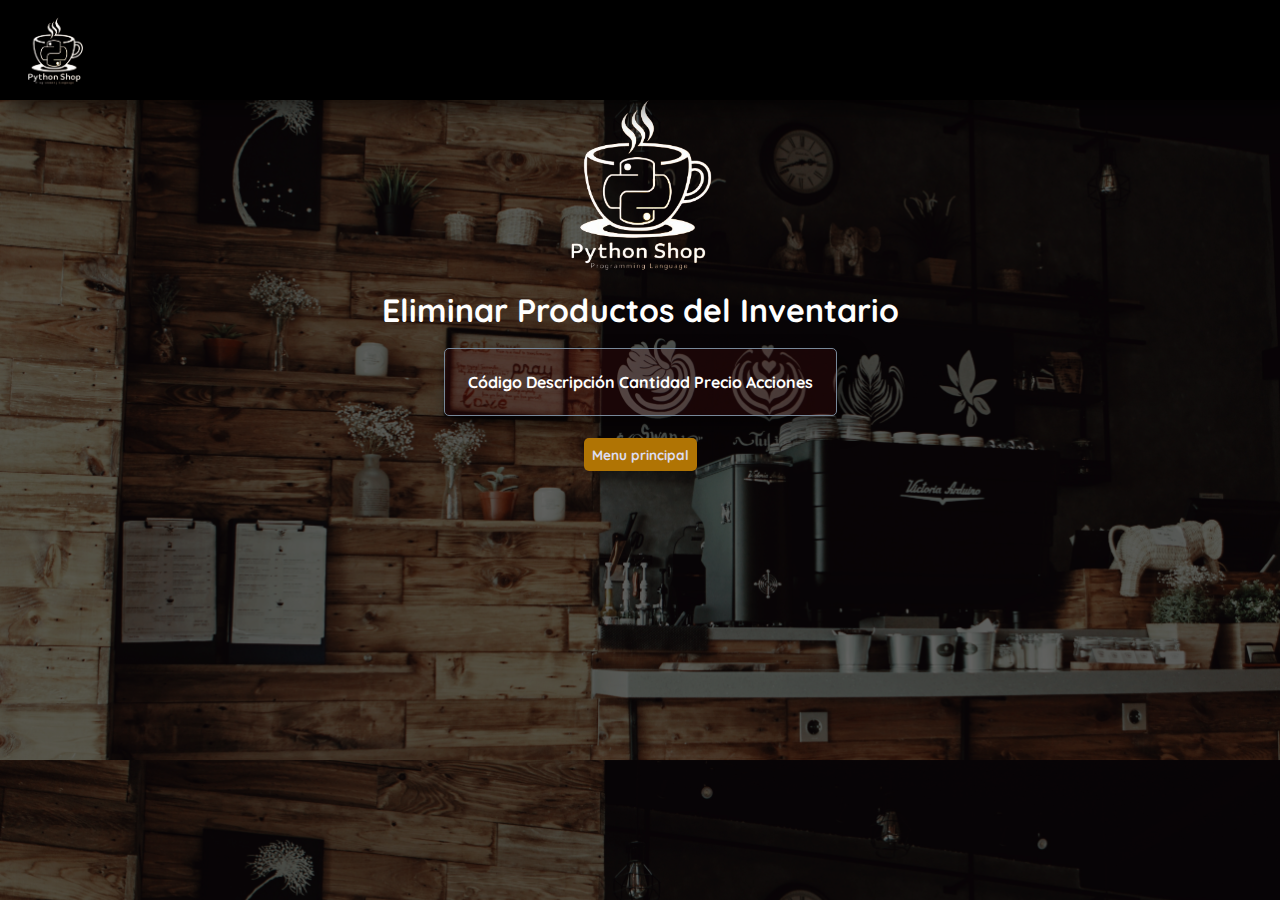
<file: Python Coffee/CRUD/listadoEliminar.html>
<!DOCTYPE html>
<html lang="es">

<head>
    <meta charset="UTF-8">
    <meta http-equiv="X-UA-Compatible" content="IE=edge">
    <meta name="viewport" content="width=device-width, initial-scale=1.0">
    <title>Eliminar Productos 🚀</title>
    <link rel="stylesheet" href="./static/css/estilos.css">
</head>

<body>
    <header>
        <nav class="navbar-index">
            <img class="logo-nav" src="../imagenes/logo.png" alt="logo">
        </nav>
    </header>

    <div class="logo-centrado">
        <img src="../imagenes/logo.png" alt="logo">
    </div>
    <h1>Eliminar Productos del Inventario</h1><br>

    <table id="productos-table"> <!-- Se crea una tabla para mostrar los productos. -->
        <thead> <!--Encabezado de la tabla con columnas para código, descripción, cantidad, precio y acciones.-->
            <tr>
                <th>Código</th>
                <th>Descripción</th>
                <th>Cantidad</th>
                <th align="right">Precio</th>
                <th>Acciones</th>
            </tr>
        </thead>
        <tbody>
        </tbody>
    </table><br>

    <div class="contenedor-centrado">
        <a href="index.html">Menu principal</a>
    </div>

    <script>
        const URL = "https://rodriv33.pythonanywhere.com/"

        //Al subir al servidor, deberá utilizarse la siguiente ruta. USUARIO debe ser reemplazado por el nombre de usuario de Pythonanywhere
        //const URL = "https://USUARIO.pythonanywhere.com/"
        
        // Obtiene el contenido del inventario
        function obtenerProductos() {
            fetch(URL + 'productos') // Realiza una solicitud GET al servidor y obtener la lista de productos.
                .then(response => {
                    // Si es exitosa (response.ok), convierte los datos de la respuesta de formato JSON a un objeto JavaScript.
                    if (response.ok) { return response.json(); }
                })
                // Asigna los datos de los productos obtenidos a la propiedad productos del estado.
                .then(data => {
                    const productosTable = document.getElementById('productos-table').getElementsByTagName('tbody')[0];
                    productosTable.innerHTML = ''; // Limpia la tabla antes de insertar nuevos datos
                    data.forEach(producto => {
                        const row = productosTable.insertRow();
                        row.innerHTML = `
                            <td>${producto.codigo}</td>
                            <td>${producto.descripcion}</td>
                            <td>${producto.cantidad}</td>
                            <td align="right">${producto.precio}</td>
                            <td><button onclick="eliminarProducto('${producto.codigo}')">Eliminar</button></td>
                        `;
                    });
                })
                // Captura y maneja errores, mostrando una alerta en caso de error al obtener los productos.
                .catch(error => {
                    console.log('Error:', error);
                    alert('Error al obtener los productos.');
                });
        }

        // Se utiliza para eliminar un producto.
        function eliminarProducto(codigo) {
            // Se muestra un diálogo de confirmación. Si el usuario confirma, se realiza una solicitud DELETE al servidor a través de fetch(URL + 'productos/${codigo}', {method: 'DELETE' }).
            if (confirm('¿Estás seguro de que quieres eliminar este producto?')) {
                fetch(URL + `productos/${codigo}`, { method: 'DELETE' })
                    .then(response => {
                        if (response.ok) {
                            // Si es exitosa (response.ok), elimina el producto y da mensaje de ok.
                            obtenerProductos(); // Vuelve a obtener la lista de productos para actualizar la tabla.
                            alert('Producto eliminado correctamente.');
                        }
                    })
                    // En caso de error, mostramos una alerta con un mensaje de error.
                    .catch(error => {
                        alert(error.message);
                    });
            }
        }

        // Cuando la página se carga, llama a obtenerProductos para cargar la lista de productos.
        document.addEventListener('DOMContentLoaded', obtenerProductos);
    </script>
</body>
</html>
</file>
<file: Python Coffee/css/estilos.css>
@import url('https://fonts.googleapis.com/css2?family=Poppins:ital,wght@400;500,600;800&display=swap');

*{
   margin: 0;
   padding: 0;
   box-sizing: border-box;
   text-decoration: none;
   list-style: none;
}

body {
    font-family: "Poppins", sans-serif;
}

.container {
   max-width: 100%;
   margin: 0 auto;
}

.header {
    background-image: linear-gradient(
    rgba(0,0,0,0.6),
    rgba(0,0,0,0.6)),
    url(../imagenes/bg.jpg);
    background-position: center bottom;
    background-repeat: no-repeat;
    background-size: cover;
    min-height: 60vh;
    display: flex;
    align-items: center;
}

.container .navbar .menu-color{
        color: #ce967b;
      
}

.menu {
    position: absolute;
    top: 0;
    left: 0;
    right: 0;
    display: flex;
    align-items: center;
    justify-content: space-between;
    
}

.logo {
        color: #FFFDFC;
        font-size: 25px;
        font-weight: 800;
}

.menu .navbar ul li {
        position: relative;
        float: left;
}
.menu .navbar ul li a {
        font-size: 24px;
        padding: 20px;
        color: #FFFDFC;
        display: block;
        font-weight: 600;
}

.menu .navbar ul li a:hover {
        color: #ce967b;
}

#menu {
        display: none;
}

.menu-icono {
        width: 25px;
}

.menu label {
        cursor: pointer;
        display: none;
}

.menu-logo {
    width: 200px;
}

.header-content {
        text-align: center;
}

.header-content h1 {
        font-size: 75px;
        line-height: 80px;
        color: #f9fafc;
        text-transform: uppercase;
        margin-bottom: 35px;
}

.header-content p {
        font-size: 16px;
        color: #c5c5c5;
        padding: 0 250px;
        margin-bottom: 25px;
}

.btn-1 {
    display: inline-block;
    padding: 11px 35px;
    background-color: #ce967b;
    color: #f9fafc;
    text-transform: uppercase;
}

.btn-1:hover {
    background-color: #ebad8d;
}


.coffee{
        padding: 50px 0;
        background-color: #e1e2e6;
        position: relative;
}

.coffee-content{
        text-align: center;
}

.coffee-content h2{
        font-size: 55px;
        line-height: 70px;
        color: #323337;
        text-transform: uppercase;
        padding: 0 250px;
        margin-bottom: 15px;
}

.txt-p{
        font-size: 16px;
        color: #414247;
        padding: 0 250px;
        margin-bottom: 35px;
}

.coffee-group{
        display: flex;
        justify-content: space-around;
        margin-bottom: 50px;
}

.coffee-1{
        padding: 0 25px;
}

.coffee-1 img{
        width: 200px;
       /* height: auto */
}

.coffee-img{
        position: absolute;
        top: 0;
        right: 0;
        /* height: auto; */
       
}

.coffee-1 h3{
        color: #323337;
        font-size: 20px;
        margin-bottom: 15px;
}

.Desayuno img{
        width: 80%;
        height: 80%;
}
.Merienda img{
        width: 80%;
        height: 80%;
}
.Brunch img{
        width: 80%;
        height: 80%;
}
.coffee-group img{
        transition: all 300ms;
}

.coffee-group :hover img{
        filter: brightness(1.2);
        transform: scale(1.02);
}

.services {

        background-image: linear-gradient(
                rgba(0,0,0,0.7),
                rgba(0,0,0,0.7)),
                url(../imagenes/bg2.jpg);
        background-position: center center;
        background-repeat: no-repeat;
        background-size: cover;
        background-attachment: fixed;
        padding: 50px 0;
}

.services-content {
        text-align: center;
}

.services-content h2{
        font-size: 55px;
        line-height: 70px;
        color: #f9fafc;
        text-transform: uppercase;
        margin-bottom: 50px;
}

.services-content p{
        font-size: 16px;
        color: #c5c5c5;
        margin-bottom: 50px;
        padding: 0 100px;
}

.services-group {
        display: grid;
        grid-template-columns: 33% 33% 33%;
        justify-content: space-between;
        margin-bottom: 75px;
}

.services-1{
        padding: 0 100px;
}

.services-1 img{
        /* width: 25px; */
        margin-bottom: 15px;
}

.services-1 h3{
        color: #eaccb3;
        font-size: 18px;
}


.services-group img{
        transition: all 300ms;
}

.services-group :hover img{
        filter: brightness(1.2);
        transform: scale(1.3);
}

.general {
        display: flex;
}

.general-1 {
        width: 50%;
        padding: 100px 250px 100px 100px;
        background-color: #e1e2e6;
}

.general-2 {
        background-image: url(../imagenes/general2.jpeg);
        background-position: center center;
        background-repeat: no-repeat;
        background-size: cover;
        width: 50%;
}


.general-3 {
        background-image: url(../imagenes/tazas.png);
         background-position: center center;
    background-attachment: contain;
    background-repeat: no-repeat;
    background-size: 75% 75%;
    width: 50%;
    background-color: #1f1818;
}

h2{
        font-size: 55px;
        line-height: 70px;
        color: #323337;
        text-transform: uppercase;
        margin-bottom: 20px;
}


.footer{
        padding: 50px 0;
        background-color: #000000;
        
}

.footer-content {
        display: flex;
        justify-content: space-around;
       
}
.link h3{
        font-size: 18px;
        color: #f9fafc;
        margin-bottom: 15px;
}

.link a {
        font-size: 16px;
        color: #c5c5c5;
        display: block;
        margin-bottom: 15px;
}


/* Responsive Tablet */

@media (max-width: 1100px){

        .menu{
                padding: 0px;
        }
       .menu label{
                cursor: pointer;
                display: none;
        } 

        .header-content h1 {
                font-size: 40px;
                line-height: 60px;
                margin-bottom: 15px;
        }
    
        .coffee{
                padding: 30px;
        }

        .coffee-content h2{
                font-size: 2em;
                padding: 0;
        }

        .coffee-img{
                display: none;
        }

        .coffee-group{
                flex-direction: column;
                margin-bottom: 0;
        }

        .services{
                padding: 10px;
                
        }
        .services h2{
                font-size: 3em;
        }

        .general-1 {
                width: 50%;
                padding: 50px 150px 50px 50px;
               
        }

        .general h2{
                font-size: 25px;
        }


        .footer{
                padding: 20px;
        }

}


/* Responsive celular */

@media(max-width:800px) {
        .menu{
                padding: 30px;
        }
        .menu label{
                display: initial;
        }

        .menu .navbar{
                position: absolute;
                top: 100%;
                left: 0;
                right: 0;
                background-color:#323337;
                display: none;
        }

        .menu .navbar ul li{
                width: 100%;
        }

        #menu:checked ~ .navbar{
                display: initial;
        }

        .header{
               
                min-height: 0vh;
        }

        .header-content{
                
                padding: 70px 30px;
        }

        .header-content h1 {
                font-size: 3em;
                      
        }

        .header-content p{
                padding: 0;
        }

        .coffee{
                padding: 30px;
        }

        .coffee-content h2{
                font-size: 2em;
                padding: 0;
        }

        .coffee-group{
                flex-direction: column;
                margin-bottom: 0;
        }

        .coffee-img{
                display: none;
        }

        .services{
                padding: 30px;
        }

        .services-content p{
                padding: 0;
        }

        .services-group{
                display: flex;
                flex-direction: column;
                margin-bottom: 0;
        }

        .services-1{
                margin-bottom: 25px;
        }

        .general{
                flex-direction: column;
                
        }

        .general-1{
                
                width: 100%;
                padding: 30px;
                text-align: center;
        }

        h2{
                font-size: 2em;
        }

        .general-2, .general-3{
                display: none;
        }

        .footer{
                padding: 30px;
        }

        .footer-content{
                flex-direction: column;
                text-align: center;
        }
}
.navbar-nav a:active {
        background-color: #337ab7; /* Cambia el color de fondo */
        color: #ce967b; /* Cambia el color del texto */
      }
</file>
<file: Python Coffee/CRUD/static/css/estilos.css>
/* Estilos para todo el proyecto */
@import url('https://fonts.googleapis.com/css2?family=Quicksand:wght@300;400;500;600;700&display=swap');
*{
    font-family: 'Quicksand', sans-serif;
    margin: 0;
}

body {
    font-family: Mon;
    /* background-color: #c8d382d4; */
    background-image: linear-gradient(
    rgba(0,0,0,0.6),
    rgba(0,0,0,0.6)),
    url(../imagenesEjemplo/bg.jpg);
    color:white;
     background-size: cover;  
}


.contenedor-centrado {
    display:flex;
    width: 100%;
    justify-content: center;
}

.logo-centrado{
   
    display: flex;
    justify-content: center;
    align-items: center;
    margin-bottom: 5px;
    margin-top: 80px;
}

.logo-centrado img{
   
    width: 200px;
}

.navbar-index{
    margin: 0;
    padding: 0;
    
    top: 0;
    width: 100vw;
    height: 100px;
    background-color: #000000;
    display: flex;
    justify-content: space-between;
    align-items: center; 
    
    
    overflow: hidden;
    margin-bottom: 20px;
    position: fixed !important; 
    box-shadow: 10px 10px 20px rgba(0, 0, 0, 0.5);
}


.navbar ul li {
    position: relative;
    float: left;
}
.navbar ul li a {
    
    font-size: 14px;
    padding: 10px;
    color: #FFFDFC;
    display: block;
    font-weight: 600;
}


.logo-nav{height: 80%;
    overflow: hidden;
    margin-left: 1em;
}

p {
    font-family: 'Times New Roman', Times, serif;
    background-color: #f9f9f9;
    max-width: 400px;
    margin: 0 auto;
    padding: 20px;
}

h1, h2, h3, h4, h5, h6 {
    text-align: center;
    color: #ffffff;
}

form {
    max-width: 400px;
    margin: 0 auto;
    padding: 20px;
    background-color: #c2a4ff00;
    border: 1px solid lightslategray;
    border-radius: 5px;
    box-shadow: 10px 10px 20px rgba(0, 0, 0, 0.5);
}

table {
    max-width: 90%;
    margin: 0 auto;
    padding: 20px;
    background-color: #520b0b3e;
    border: 1px solid lightslategray;
    border-radius: 5px;
    box-shadow: 10px 10px 20px rgba(0, 0, 0, 0.5);
}

label {
    display: block;
    margin-bottom: 5px;
}

input[type="text"],
input[type="number"],
textarea {
    width: 90%;
    padding: 10px;
    margin-bottom: 10px;
    border: 1px solid #cccccc;
    border-radius: 5px;
}

input[type="submit"] {
    padding: 10px;
    background-color: #007bff;
    color: #ffffff;
    border: none;
    border-radius: 5px;
    cursor: pointer;
}

input[type="submit"]:hover {
    background-color: #0056b3;
}

button {
    padding: 8px;
    margin:4px;
    background-color: #007bffcc;
    color: #ddddf1;
    border: none;
    border-radius: 5px;
    cursor: pointer;
}

button:hover {
    background-color: #0056b3;
}

a {
    padding: 8px;
    margin:4px;
    background-color: #b07404;
    color: #ddddf1;
    border: none;
    border-radius: 5px;
    cursor: pointer;
    text-decoration: none;
    font-size: 85%;
    font-weight: 800;
}

a:hover {
    background-color: #1d1a39;
    color:#fdab13
}
</file>
<file: Python Coffee/css/contacto.css>
body {
	background-image: linear-gradient(rgba(0, 0, 0, 0.6),
			rgba(0, 0, 0, 0.6)),
		url(../imagenes/bg.jpg);
}

.formulario {
	width: 460px;
	height: auto;
	margin: auto;
	border-radius: 10px;
	padding-bottom: 20px;
	padding-left: 30px;
}


input {
	background-color: #fbfbfb;
	width: 408px;
	height: 40px;
	border-radius: 5px;
	border-style: solid;
	border-width: 1px;
	margin-top: 10px;
	padding-left: 10px;
	margin-bottom: 20px;
}


textarea {
	width: 405px;
	height: 150px;
	border-radius: 5px;
	border-style: solid;
	border-width: 1px;
	margin-top: 10px;
	padding-left: 10px;
	margin-bottom: 20px;
	padding-top: 15px;
}


label {
	display: block;
	float: center;
	color: #FFFDFC;
}


button {
	height: 45px;
	padding-left: 5px;
	padding-right: 5px;
	margin-bottom: 20px;
	margin-top: 10px;
	text-transform: uppercase;
	background-color: #b8b0b000;
	border-color: #ffffff;
	border-style: solid;
	border-radius: 10px;
	width: 420px;
	cursor: pointer;
}


button p {
	color: #fff;
}


span {
	color: #ffffff;
}


.aviso {
	font-size: 13px;
	color: #ffffff;
}


h2 {
	font-size: 39px;
	text-align: center;
	padding-bottom: 20px;
	color: #ffffff;
}


h3 {
	font-size: 16px;

	color: #ffffff;

}

p {
	font-size: 14px;
	color: #ffffff;
}

::-webkit-input-placeholder {
	color: #a8a8a8;
}


::-webkit-textarea-placeholder {
	color: #a8a8a8;
}


.formulario input:focus {
	outline: 0;
	border: 1px solid #97d848;
}


.formulario textarea:focus {
	outline: 0;
	border: 1px solid #97d848;
}

.footer{
	padding: 30px;
	background-color: #000000;
}

.footer-content {
	display: flex;
	justify-content: space-around;
}

.link h3{
	font-size: 18px;
	color: #f9fafc;
	margin-bottom: 15px;
}

.link a {
	font-size: 16px;
	color: #c5c5c5;
	display: block;
	margin-bottom: 15px;
}

.header {
	min-height: 30vh;
}

.menu-logo {
	width: 150px;
}

#enviar:focus {
    color: rgb(39, 2, 158);
    background: rgba(255, 255, 255, 0.8)
}

#enviar:hover {
    background-color: rgb(147, 198, 218);
    color: black;

}

.navbar-nav a:active {
	background-color: #337ab7;
	/* Cambia el color de fondo */
	color: #ce967b;
	/* Cambia el color del texto */
}
</file>
<file: Python Coffee/css/menu.css>
@import url('https://fonts.googleapis.com/css2?family=Poppins:ital,wght@400;500,600;800&display=swap');

*{
   margin: 0;
   padding: 0;
   box-sizing: border-box;
   text-decoration: none;
   list-style: none;
}

body {
    font-family: "Poppins", sans-serif;
}

.container {
   max-width: 100%;
   margin: 0 auto;
}

.header {
    background-image: linear-gradient(
    rgba(0,0,0,0.6),
    rgba(0,0,0,0.6)),
    url(../imagenes/bg.jpg);
    background-position: center bottom;
    background-repeat: no-repeat;
    background-size: cover;
    min-height: 60vh;
    display: flex;
    align-items: center;
}

.container .navbar .menu-color{
        color: #ce967b;     
}

.menu {
    position: absolute;
    top: 0;
    left: 0;
    right: 0;
    display: flex;
    align-items: center;
    justify-content: space-between;
}

.logo {
        color: #FFFDFC;
        font-size: 25px;
        font-weight: 800;
}

.menu .navbar ul li {
        position: relative;
        float: left;
}
.menu .navbar ul li a {
        font-size: 24px;
        padding: 20px;
        color: #FFFDFC;
        display: block;
        font-weight: 600;
}

.menu .navbar ul li a:hover {
        color: #ce967b;
}

#menu {
        display: none;
}

.menu-icono {
        width: 25px;
}

.menu label {
        cursor: pointer;
        display: none;
}

.menu-logo {
    width: 200px;
}

.header-content {
        text-align: center;
}

.header-content h1 {
        font-size: 75px;
        line-height: 80px;
        color: #f9fafc;
        text-transform: uppercase;
        margin-bottom: 35px;
}

.header-content p {
        font-size: 16px;
        color: #c5c5c5;
        padding: 0 250px;
        margin-bottom: 25px;
}

.btn-1 {
    display: inline-block;
    padding: 11px 35px;
    background-color: #ce967b;
    color: #f9fafc;
    text-transform: uppercase;
}

.btn-1:hover {
    background-color: #ebad8d;
}

.coffee-content{
        background-color: #e1e2e6;
        padding: 60px;
        text-align: center;
}

.container img {
        width: 200px;  /* Establece un ancho fijo para todas las imágenes */
        height: 200px; /* Establece una altura fija para todas las imágenes */
        object-fit: cover; /* Ajusta la imagen para cubrir el área asignada */
        border-radius: 10px;
    }

.coffee-group{
       
        display: grid;
        grid-template-columns: repeat(6,1fr);
        justify-items: center;
        row-gap: 20px;
}

  
.coffee-group img{
        transition: all 300ms;
}

.coffee-group :hover img{
        filter: brightness(1.2);
        transform: scale(1.1);
}

.coffee-group1{
        background-color: #e1e2e6;
        padding: 30px;
        text-align: center;
}

.coffee-masas img {
        width: 200px;  /* Establece un ancho fijo para todas las imágenes */
        height: 200px; /* Establece una altura fija para todas las imágenes */
        object-fit: cover; /* Ajusta la imagen para cubrir el área asignada */
        border-radius: 10px;
    }

.coffee-masas{
        padding: 30px;
        display: grid;
        grid-template-columns: repeat(6,1fr);
        justify-items: center;
        row-gap: 20px;
}


.coffee-masas img{
        transition: all 300ms;
}

.coffee-masas :hover img{
        filter: brightness(1.2);
        transform: scale(1.1);
}


h2{
        font-size: 40px;
        line-height: 70px;
        color: #323337;
        text-transform: uppercase;
        margin-bottom: 20px;
}

.footer{
        padding: 30px;
        background-color: #000000;
}

.footer-content {
        display: flex;
        justify-content: space-around;
}

.link h3{
        font-size: 18px;
        color: #f9fafc;
        margin-bottom: 15px;
}

.link a {
        font-size: 16px;
        color: #c5c5c5;
        display: block;
        margin-bottom: 15px;
}

/* Contacto Externo */

.navbar-nav a:active {
        background-color: #337ab7; /* Cambia el color de fondo */
        color: #ce967b; /* Cambia el color del texto */
      }
</file>
<file: Python Coffee/css/pedidos.css>
body {
    background-image: linear-gradient(rgba(0, 0, 0, 0.6),
            rgba(0, 0, 0, 0.6)),
        url(../imagenes/bg.jpg);
}

h2 {
    font-size: 39px;
    text-align: center;
    color: #fff
}

.formulario {
    height: auto;
    width: 100vh;
    margin: auto;
    margin-top: 0px;
    color: #fff
}

fieldset {
    text-align: center;
    align-items: center;
    margin-bottom: 0px;
    border: 2px solid white;
    outline: none;
    border-radius: 10px;
}

legend {
    text-align: center;
}

.datosE {
    margin: 15px 15px 15px 15px;
    display: grid;
    grid-template-columns: 20% 30% 20% 30%;
    justify-items: stretch;
    align-items: center;
    row-gap: 10px;
}

.datosE label {
    padding: 5px;
    font-size: 2.5vh;
}

.datosE input {
    width: 200px;
    /* Ancho deseado */
    height: 30px;
    /* Alto deseado */
    padding: 5px;
    /* Espacio interno (padding) */
    border: 1px solid #ccc;
    /* Borde opcional */
    border-radius: 5px;
    /* Bordes redondeados */
    text-align: center;
}

label {
    text-align: center;
    padding: 5px;
    font-size: 3vh;
}

.pedidocafe {
    margin: 15px 15px 15px 15px;
    display: grid;
    grid-template-columns: 20% 30% 25% 25%;
    justify-items: stretch;
    align-items: center;
    row-gap: 10px;
}

.pedidocafe input {
    width: 100px;
    /* Ancho deseado */
    height: 25px;
    /* Alto deseado */
    padding: 5px;
    /* Espacio interno (padding) */
    border: 1px solid #ccc;
    /* Borde opcional */
    border-radius: 5px;
    /* Bordes redondeados */
    text-align: center;
}

select option {
    color: black;
    text-align: center;
}

select {
    height: 60%;
    width: 80%;
    background: rgba(255, 255, 255, 0.1);
    border: 2px solid white;
    outline: none;
    border-radius: 25px;
    color: #fff;
    font-size: 1rem;
    margin: 10px;
    text-align: center;
}

hr {
    margin: 10px;
}

.allPlatos {
    margin: 20px 20px 20px 20px;
    display: grid;
    grid-template-columns: 1% 30% 1% 30% 1% 30%;
    justify-items: center;
    align-items: center;
    row-gap: 10px;
    justify-content: space-evenly;

}

.comentarios-container {
    text-align: center;
    /* Centra horizontalmente */
}

#comentarios {
    width: 99%;
    /* Opcional: ajusta el ancho seg�n tus preferencias */
    text-align: center;
}

.pago {
    display: flex;
    flex-direction: row;
    justify-content: space-evenly;
    align-items: center;
}

#validacion {
    text-align: center;
}

#clienteStatus {
    text-align: center;
}

#validaciondatos{
    text-align: center;
}

.confirmarPedido {
    display: block;
    margin: 10px auto;
    width: 30%;
    height: 40px;
    align-items: center;
    border: 2px solid rgb(255, 255, 255);
    outline: none;
    border-radius: 25px;
    background-color: #b8b0b000;
    color: #fff;

}

.confirmarPedido:focus {
    color: rgb(39, 2, 158);
    background: rgba(255, 255, 255, 0.8)
}

.confirmarPedido:hover {
    background-color: rgb(147, 198, 218);
    color: black;

}

.header {
    min-height: 30vh;
}

.menu-logo {
    width: 150px;
}

.navbar-nav a:active {
    background-color: #337ab7;
    /* Cambia el color de fondo */
    color: #ce967b;
    /* Cambia el color del texto */
}
</file>
